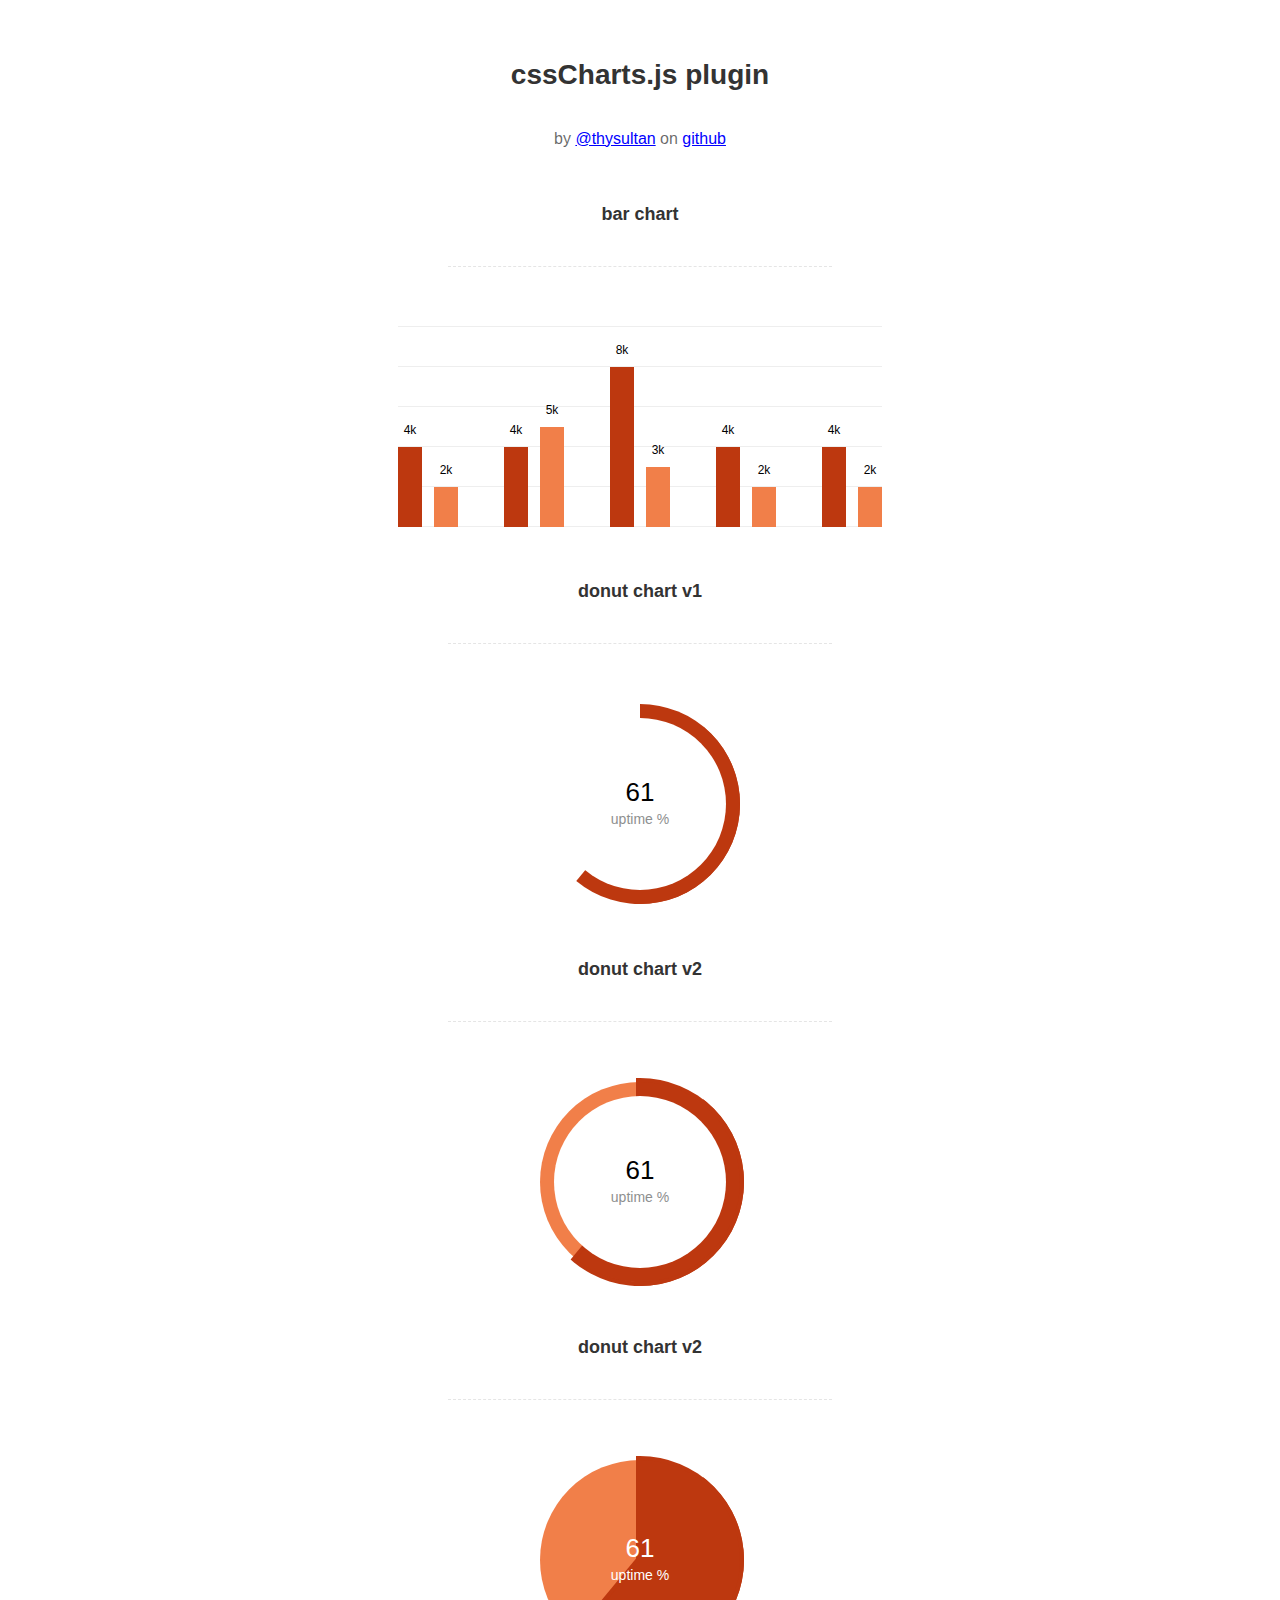
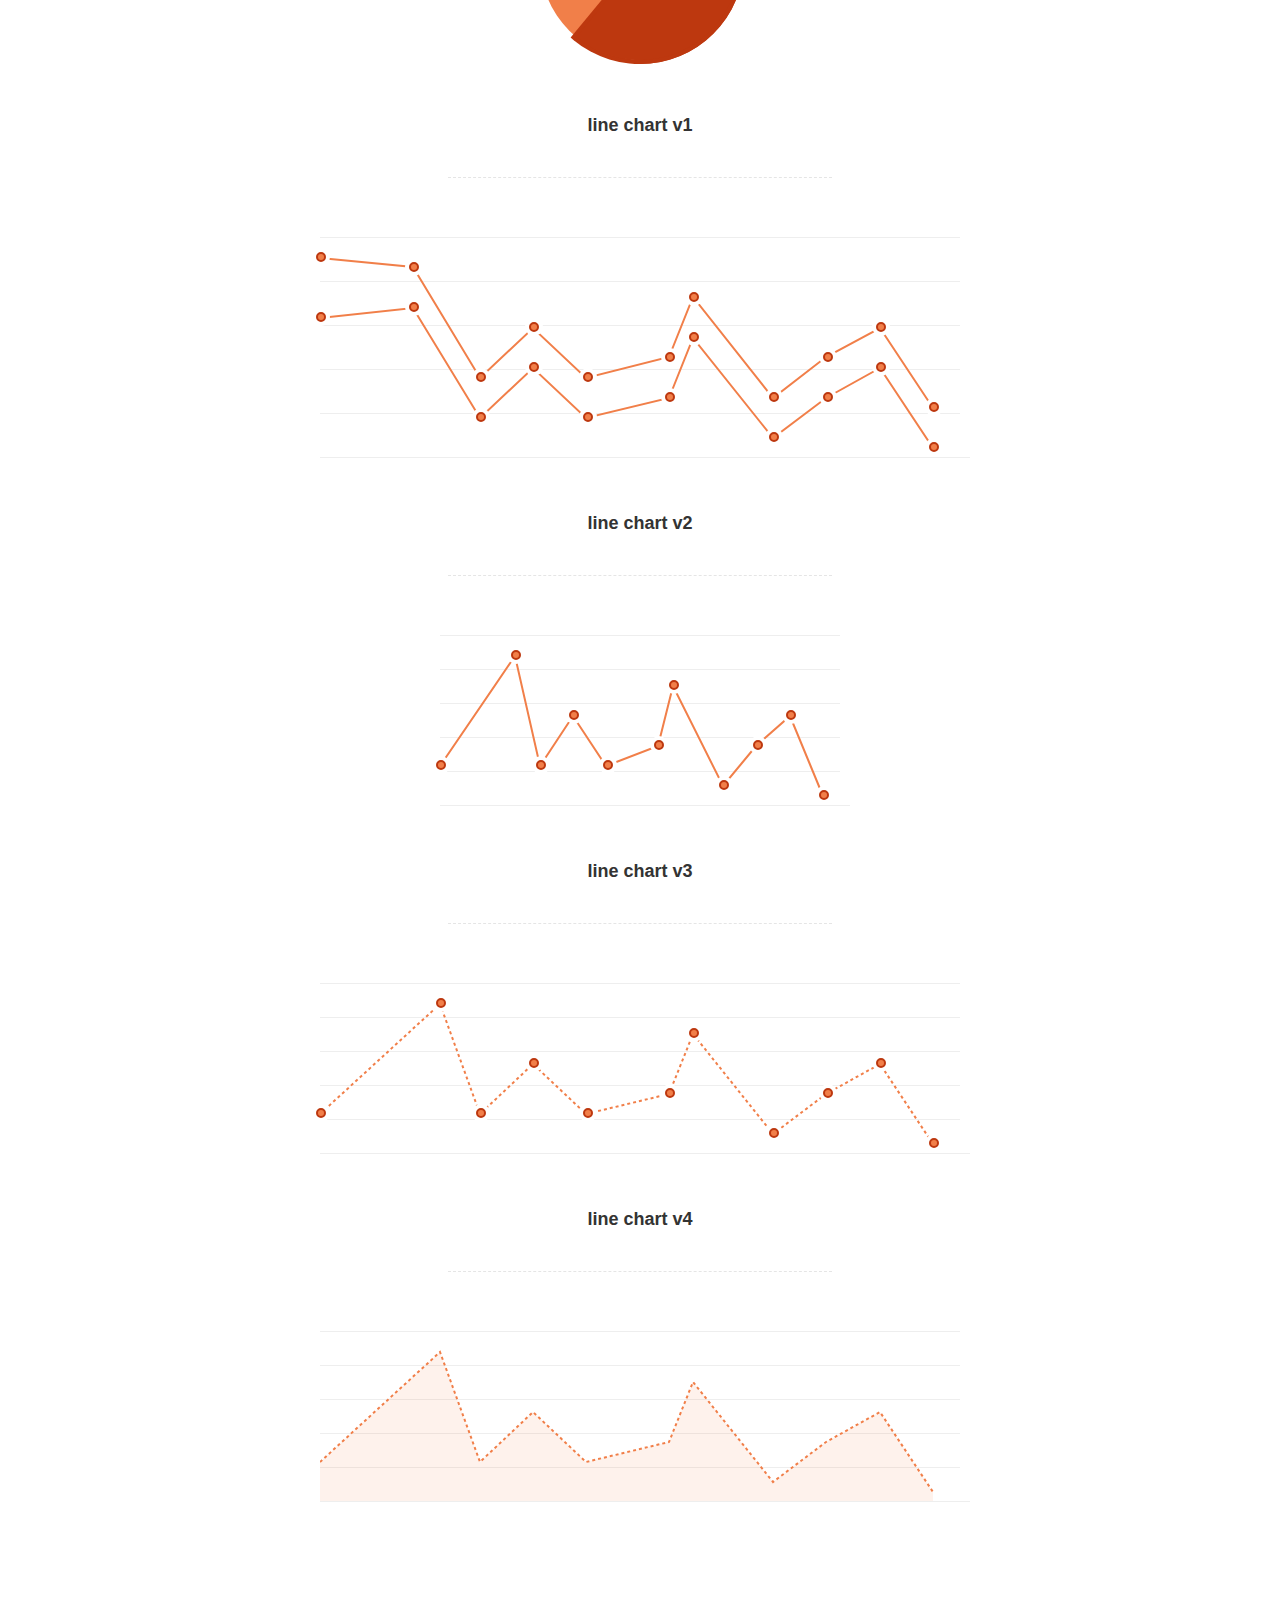
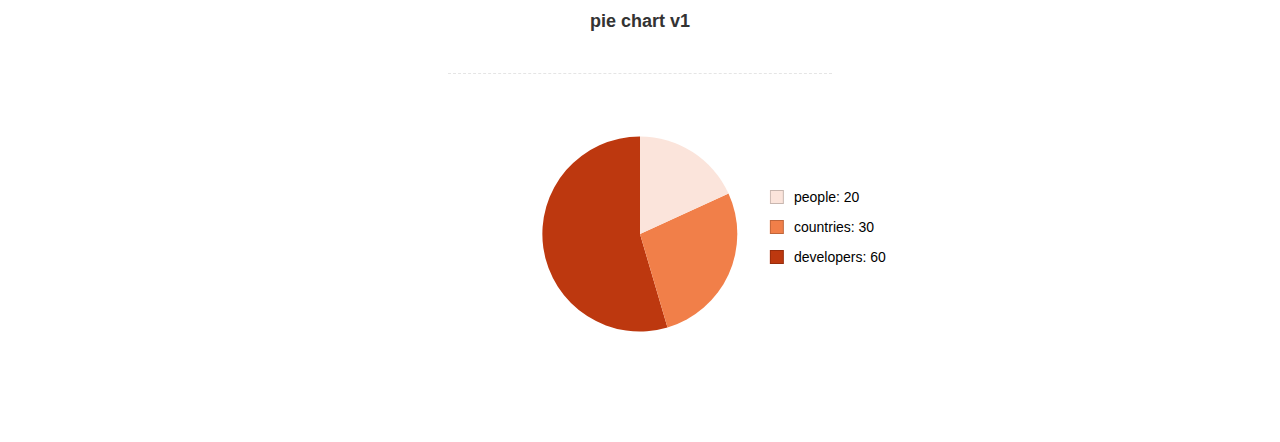
<file: assets/js/Lightweight-Chart/index.html>
<!doctype html>
<html>
    <head>
        <meta charset="utf-8">
        <meta name="description" content="A jquery plugin to create simple donut, bar or line charts with dom nodes, style with css.">
        <meta name="viewport" content="width=device-width, initial-scale=1">
        <title>cssCharts.js - jquery css charts</title>
        <script src="https://ajax.googleapis.com/ajax/libs/jquery/2.1.3/jquery.min.js"></script>

        <link rel="stylesheet" href="cssCharts.css">
        <script src="jquery.chart.js"></script>

        <style>
          /* page specific styles*/
          h1{text-align:center;font-family:sans-serif;font-size:28px;color:#333;padding:40px 0 0 0;}
          h2{text-align:center;font-family:sans-serif;font-size:18px;color:#333;padding:40px 0 0 0;}
          hr{width:60%;height:1px;background:none;border:none;border-bottom:1px dashed rgba(0,0,0,0.1);outline:none;margin:40px auto 60px auto;}

          .desc p{text-align:center;font-size:16px;color:rgba(0,0,0,0.6);padding:20px 0 0 0;font-family:sans-serif;}
          .desc a{color:blue;}
          .wrap{margin:0 auto;width:640px;padding-bottom:100px;}
          #line{width:400px;}
          /* page specific styles*/
        </style>
    </head>
    <body>
      <div class="wrap">

        <div class="desc">
          <h1>cssCharts.js plugin</h1><p>by
          <a href="http://twitter.com/thysultan">@thysultan</a> on
          <a href="https://github.com/sultantarimo/cssCharts.js">github</a>
        </p>
        </div>

        <h2>bar chart</h2>
        <hr>

        <div class="chart">
            <ul class="bar-chart" data-bars="[4,2],[4,5],[8,3],[4,2],[4,2]" data-max="10" data-unit="k" data-width="24"></ul>
        </div>
        <!-- data max is the 100% point of the graph -->
        <!-- set data-grid to 0 for no grid -->
        <!-- data-width is the individual bars width -->

        <h2>donut chart v1</h2>
        <hr>

        <div class="chart">
          <div class="donut-chart" data-percent="0.61" data-title="uptime %"></div>
        </div>

        <h2>donut chart v2</h2>
        <hr>

        <div class="chart">
          <div class="donut-chart fill" data-percent="0.61" data-title="uptime %"></div>
        </div>

        <h2>donut chart v2</h2>
        <hr>

        <div class="chart">
          <div class="donut-chart pie-chart fill" data-percent="0.61" data-title="uptime %"></div>
        </div>
        <!-- pie-chart class for pie chart -->
        <!-- fill class for default donut fill enabled-->

        <h2>line chart v1</h2>
        <hr>

        <div class="chart">
          <ul data-cord="[[0,70,120,160,200,262,280,340,380,420,460],[140,150,40,90,40,60,120,20,60,90,10]],[[0,70,120,160,200,262,280,340,380,420,460],[200,190,80,130,80,100,160,60,100,130,50]]"  class="line-chart"></ul>
        </div>
        <!-- multiple graphs [[x cords],[y cords]] [[x cords],[y cords]] -->

        <h2>line chart v2</h2>
        <hr>

        <div class="chart" id="line">
          <ul data-cord="[0,90,120,160,200,262,280,340,380,420,460],[40,150,40,90,40,60,120,20,60,90,10]" class="line-chart"></ul>
        </div>

        <h2>line chart v3</h2>
        <hr>

        <div class="chart dotted">
          <ul data-cord="[0,90,120,160,200,262,280,340,380,420,460],[40,150,40,90,40,60,120,20,60,90,10]" class="line-chart"></ul>
        </div>

        <h2>line chart v4</h2>
        <hr>

        <div class="chart dotted">
          <ul data-cord="[0,90,120,160,200,262,280,340,380,420,460],[40,150,40,90,40,60,120,20,60,90,10]" data-fill="1" class="line-chart no-points"></ul>
        </div>
        <!-- single graph [x cords],[y cords] -->


        <br><br><br>
        <h2>pie chart v1</h2>
        <hr>

        <div class="chart">
          <div class="pie-thychart" data-set='[["people", 20], ["countries",30], ["developers",60]]' data-colors="#FBE4DB,#F17F49,#BD380F"></div>
        </div>

      </div>

      <script>
        $(function() {
            $('.bar-chart').cssCharts({type:"bar"});
            $('.donut-chart').cssCharts({type:"donut"}).trigger('show-donut-chart');
            $('.line-chart').cssCharts({type:"line"});

            $('.pie-thychart').cssCharts({type:"pie"});
        });
      </script>
    </body>
</html>
</file>
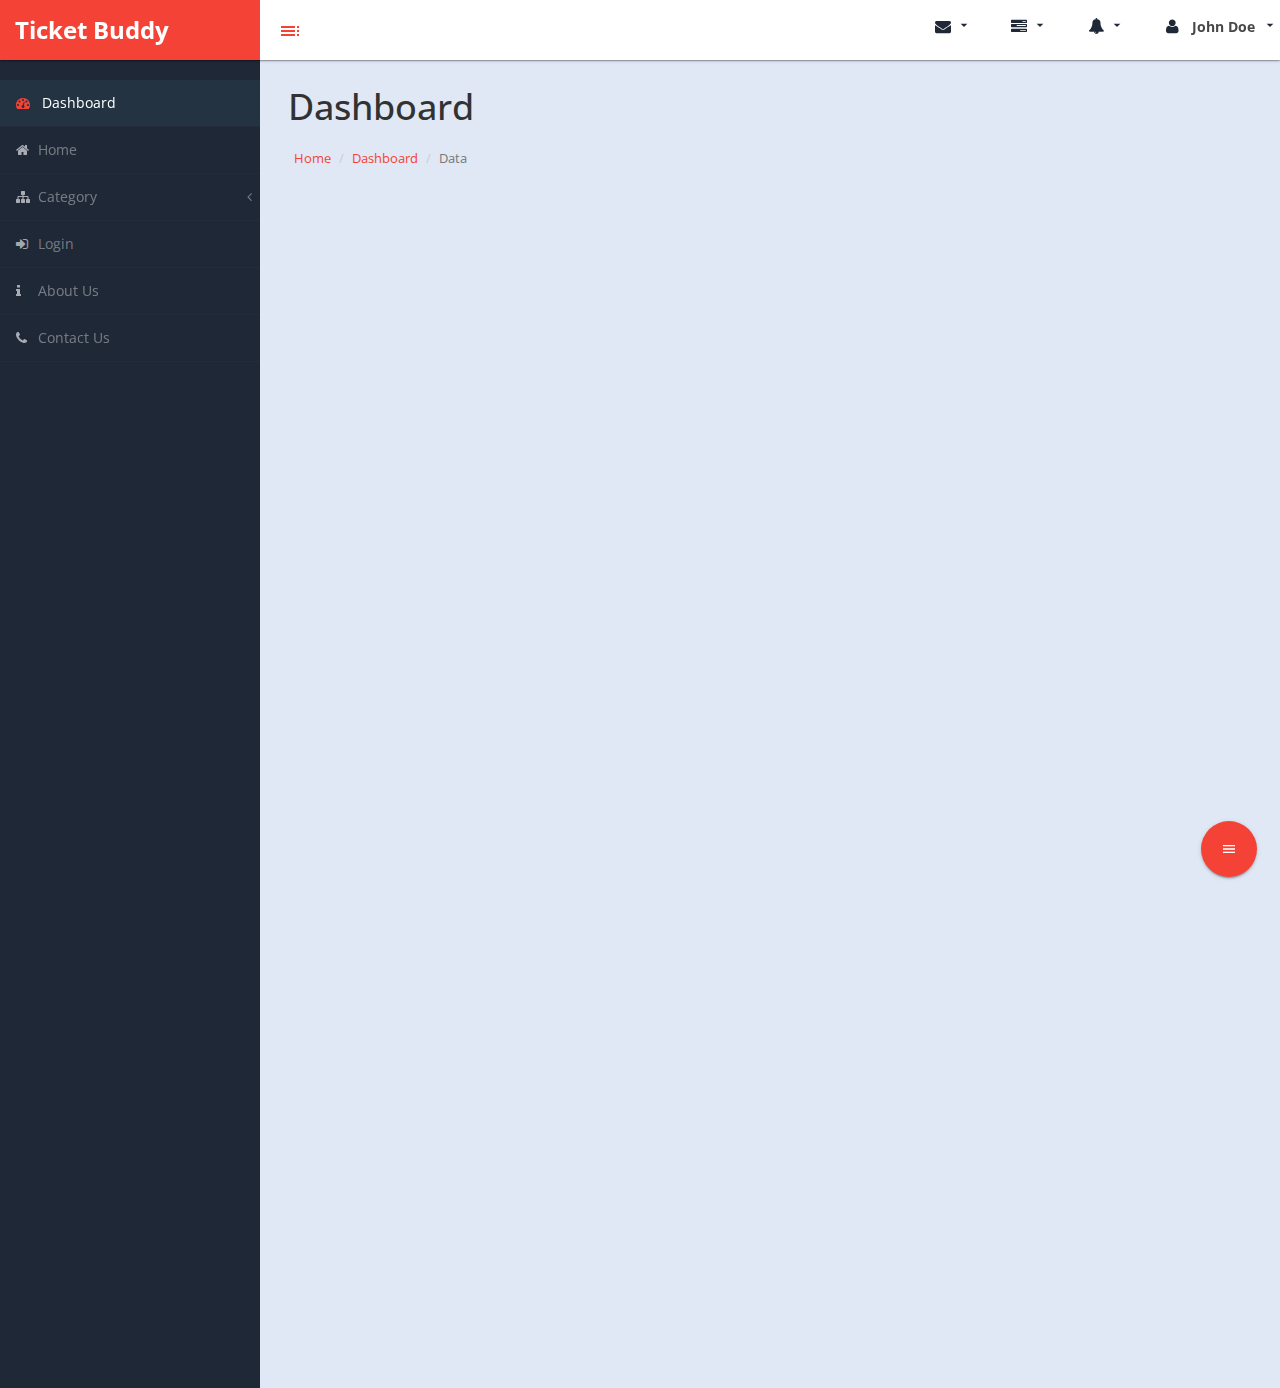
<file: dashboard.html>
﻿<!DOCTYPE html>
<html xmlns="http://www.w3.org/1999/xhtml">

<head>
    <meta charset="utf-8" />
    <meta name="viewport" content="width=device-width, initial-scale=1.0" />
    <title>User Dashboard</title>
    <link href="https://fonts.googleapis.com/icon?family=Material+Icons" rel="stylesheet">
    <link rel="stylesheet" href="assets/materialize/css/materialize.min.css" media="screen,projection" />
    <!-- Bootstrap Styles-->
    <link href="assets/css/bootstrap.css" rel="stylesheet" />
    <!-- FontAwesome Styles-->
    <link href="assets/css/font-awesome.css" rel="stylesheet" />
    <!-- Morris Chart Styles-->
    <link href="assets/js/morris/morris-0.4.3.min.css" rel="stylesheet" />
    <!-- Custom Styles-->
    <link href="assets/css/custom-styles.css" rel="stylesheet" />
    <!-- Google Fonts-->
    <link href='http://fonts.googleapis.com/css?family=Open+Sans' rel='stylesheet' type='text/css' />
    <link rel="stylesheet" href="assets/js/Lightweight-Chart/cssCharts.css">
</head>

<body>
    <div id="wrapper">
        <nav class="navbar navbar-default top-navbar" role="navigation">
            <div class="navbar-header">
                <button type="button" class="navbar-toggle waves-effect waves-dark" data-toggle="collapse" data-target=".sidebar-collapse">
                    <span class="sr-only">Toggle navigation</span>
                    <span class="icon-bar"></span>
                    <span class="icon-bar"></span>
                    <span class="icon-bar"></span>
                </button>
                <a class="navbar-brand waves-effect waves-dark" href="index.html"><i class="large material-icons"></i> <strong>Ticket Buddy</strong></a>

                <div id="sideNav" href=""><i class="material-icons dp48">toc</i></div>
            </div>

            <ul class="nav navbar-top-links navbar-right">
                <li><a class="dropdown-button waves-effect waves-dark" href="#!" data-activates="dropdown4"><i class="fa fa-envelope fa-fw"></i> <i class="material-icons right">arrow_drop_down</i></a></li>
                <li><a class="dropdown-button waves-effect waves-dark" href="#!" data-activates="dropdown3"><i class="fa fa-tasks fa-fw"></i> <i class="material-icons right">arrow_drop_down</i></a></li>
                <li><a class="dropdown-button waves-effect waves-dark" href="#!" data-activates="dropdown2"><i class="fa fa-bell fa-fw"></i> <i class="material-icons right">arrow_drop_down</i></a></li>
                <li><a class="dropdown-button waves-effect waves-dark" href="#!" data-activates="dropdown1"><i class="fa fa-user fa-fw"></i> <b>John Doe</b> <i class="material-icons right">arrow_drop_down</i></a></li>
            </ul>
        </nav>
        <!-- Dropdown Structure -->
        <ul id="dropdown1" class="dropdown-content">
            <li><a href="#"><i class="fa fa-user fa-fw"></i> My Profile</a>
            </li>
            <li><a href="#"><i class="fa fa-gear fa-fw"></i> Settings</a>
            </li>
            <li><a href="#"><i class="fa fa-sign-out fa-fw"></i> Logout</a>
            </li>
        </ul>
        <ul id="dropdown2" class="dropdown-content w250">
            <li>
                <div>
                    <i class="fa fa-comment fa-fw"></i> New Comment
                    <span class="pull-right text-muted small">4 min</span>
                </div>
                </a>
            </li>
            <li class="divider"></li>
            <li>
                <div>
                    <i class="fa fa-twitter fa-fw"></i> 3 New Followers
                    <span class="pull-right text-muted small">12 min</span>
                </div>
                </a>
            </li>
            <li class="divider"></li>
            <li>
                <div>
                    <i class="fa fa-envelope fa-fw"></i> Message Sent
                    <span class="pull-right text-muted small">4 min</span>
                </div>
                </a>
            </li>
            <li class="divider"></li>
            <li>
                <div>
                    <i class="fa fa-tasks fa-fw"></i> New Task
                    <span class="pull-right text-muted small">4 min</span>
                </div>
                </a>
            </li>
            <li class="divider"></li>
            <li>
                <div>
                    <i class="fa fa-upload fa-fw"></i> Server Rebooted
                    <span class="pull-right text-muted small">4 min</span>
                </div>
                </a>
            </li>
            <li class="divider"></li>
            <li>
                <a class="text-center" href="#">
                    <strong>See All Alerts</strong>
                    <i class="fa fa-angle-right"></i>
                </a>
            </li>
        </ul>
        <ul id="dropdown3" class="dropdown-content dropdown-tasks w250">
            <li>
                <a href="#">
                    <div>
                        <p>
                            <strong>Task 1</strong>
                            <span class="pull-right text-muted">60% Complete</span>
                        </p>
                        <div class="progress progress-striped active">
                            <div class="progress-bar progress-bar-success" role="progressbar" aria-valuenow="60" aria-valuemin="0" aria-valuemax="100" style="width: 60%">
                                <span class="sr-only">60% Complete (success)</span>
                            </div>
                        </div>
                    </div>
                </a>
            </li>
            <li class="divider"></li>
            <li>
                <a href="#">
                    <div>
                        <p>
                            <strong>Task 2</strong>
                            <span class="pull-right text-muted">28% Complete</span>
                        </p>
                        <div class="progress progress-striped active">
                            <div class="progress-bar progress-bar-info" role="progressbar" aria-valuenow="28" aria-valuemin="0" aria-valuemax="100" style="width: 28%">
                                <span class="sr-only">28% Complete</span>
                            </div>
                        </div>
                    </div>
                </a>
            </li>
            <li class="divider"></li>
            <li>
                <a href="#">
                    <div>
                        <p>
                            <strong>Task 3</strong>
                            <span class="pull-right text-muted">60% Complete</span>
                        </p>
                        <div class="progress progress-striped active">
                            <div class="progress-bar progress-bar-warning" role="progressbar" aria-valuenow="60" aria-valuemin="0" aria-valuemax="100" style="width: 60%">
                                <span class="sr-only">60% Complete (warning)</span>
                            </div>
                        </div>
                    </div>
                </a>
            </li>
            <li class="divider"></li>
            <li>
                <a href="#">
                    <div>
                        <p>
                            <strong>Task 4</strong>
                            <span class="pull-right text-muted">85% Complete</span>
                        </p>
                        <div class="progress progress-striped active">
                            <div class="progress-bar progress-bar-danger" role="progressbar" aria-valuenow="85" aria-valuemin="0" aria-valuemax="100" style="width: 85%">
                                <span class="sr-only">85% Complete (danger)</span>
                            </div>
                        </div>
                    </div>
                </a>
            </li>
            <li class="divider"></li>
            <li>
        </ul>
        <ul id="dropdown4" class="dropdown-content dropdown-tasks w250 taskList">
            <li>
                <div>
                    <strong>John Doe</strong>
                    <span class="pull-right text-muted">
                                        <em>Today</em>
                                    </span>
                </div>
                <p>Lorem Ipsum has been the industry's standard dummy text ever since the 1500s...</p>
                </a>
            </li>
            <li class="divider"></li>
            <li>
                <div>
                    <strong>John Smith</strong>
                    <span class="pull-right text-muted">
                                        <em>Yesterday</em>
                                    </span>
                </div>
                <p>Lorem Ipsum has been the industry's standard dummy text ever since an kwilnw...</p>
                </a>
            </li>
            <li class="divider"></li>
            <li>
                <a href="#">
                    <div>
                        <strong>John Smith</strong>
                        <span class="pull-right text-muted">
                                        <em>Yesterday</em>
                                    </span>
                    </div>
                    <p>Lorem Ipsum has been the industry's standard dummy text ever since the...</p>
                </a>
            </li>
            <li class="divider"></li>
            <li>
                <a class="text-center" href="#">
                    <strong>Read All Messages</strong>
                    <i class="fa fa-angle-right"></i>
                </a>
            </li>
        </ul>
        <!--/. NAV TOP  -->
        <nav class="navbar-default navbar-side" role="navigation">
            <div class="sidebar-collapse">
                <ul class="nav" id="main-menu">

                    <li>
                        <a class="active-menu waves-effect waves-dark" href="index.html"><i class="fa fa-dashboard"></i> Dashboard</a>
                    </li>
                    <li>
                        <a class=" waves-effect waves-dark" href=""><i class="fa fa-home"></i>Home</a>
                    </li>
                    <li>
                        <a href="#" class="waves-effect waves-dark"><i class="fa fa-sitemap"></i>Category<span class="fa arrow"></span></a>
                        <ul class="nav nav-second-level">
                            <li>
                                <a href="#">Night Club</a>
                            </li>
                            <li>
                                <a href="#">Match</a>
                            </li>
                            <li>
                                <a href="#">Event</a>
                            </li>
                            <li>
                                <a href="#">Concert</a>
                            </li>
                        </ul>
                    </li>
                    <li>
                        <a href="form.html"><i class="fa fa-sign-in"></i>Login</a>
                    </li>
                    <li>
                        <a href="#" class="waves-effect waves-dark"><i class="fa fa-info"></i>About Us </a>
                    </li>
                    <li>
                        <a href="#" class="waves-effect waves-dark"><i class="fa fa-phone"></i>Contact Us</a>
                    </li>

                </ul>

            </div>

        </nav>
        <!-- /. NAV SIDE-->

        <div id="page-wrapper">
            <div class="header">
                <h1 class="page-header">
                    Dashboard
                </h1>
                <ol class="breadcrumb">
                    <li><a href="#">Home</a></li>
                    <li><a href="#">Dashboard</a></li>
                    <li class="active">Data</li>
                </ol>

            </div>
            <div id="page-inner">

                <div class="dashboard-cards">

                </div>

                <div class="fixed-action-btn horizontal click-to-toggle">
                    <a class="btn-floating btn-large red">
                        <i class="material-icons">menu</i>
                    </a>
                    <ul>
                        <li><a class="btn-floating red"><i class="material-icons">track_changes</i></a></li>
                        <li><a class="btn-floating yellow darken-1"><i class="material-icons">format_quote</i></a></li>
                        <li><a class="btn-floating green"><i class="material-icons">publish</i></a></li>
                        <li><a class="btn-floating blue"><i class="material-icons">attach_file</i></a></li>
                    </ul>
                </div>
                <footer>
                </footer>
            </div>
            <!-- /. PAGE INNER  -->
        </div>
        <!-- /. PAGE WRAPPER  -->
    </div>
    <!-- /. WRAPPER  -->
    <!-- JS Scripts-->
    <!-- jQuery Js -->
    <script src="assets/js/jquery-1.10.2.js"></script>

    <!-- Bootstrap Js -->
    <script src="assets/js/bootstrap.min.js"></script>

    <script src="assets/materialize/js/materialize.min.js"></script>

    <!-- Metis Menu Js -->
    <script src="assets/js/jquery.metisMenu.js"></script>
    <!-- Morris Chart Js -->
    <script src="assets/js/morris/raphael-2.1.0.min.js"></script>
    <script src="assets/js/morris/morris.js"></script>


    <script src="assets/js/easypiechart.js"></script>
    <script src="assets/js/easypiechart-data.js"></script>

    <script src="assets/js/Lightweight-Chart/jquery.chart.js"></script>

    <!-- Custom Js -->
    <script src="assets/js/custom-scripts.js"></script>


</body>

</html>
</file>
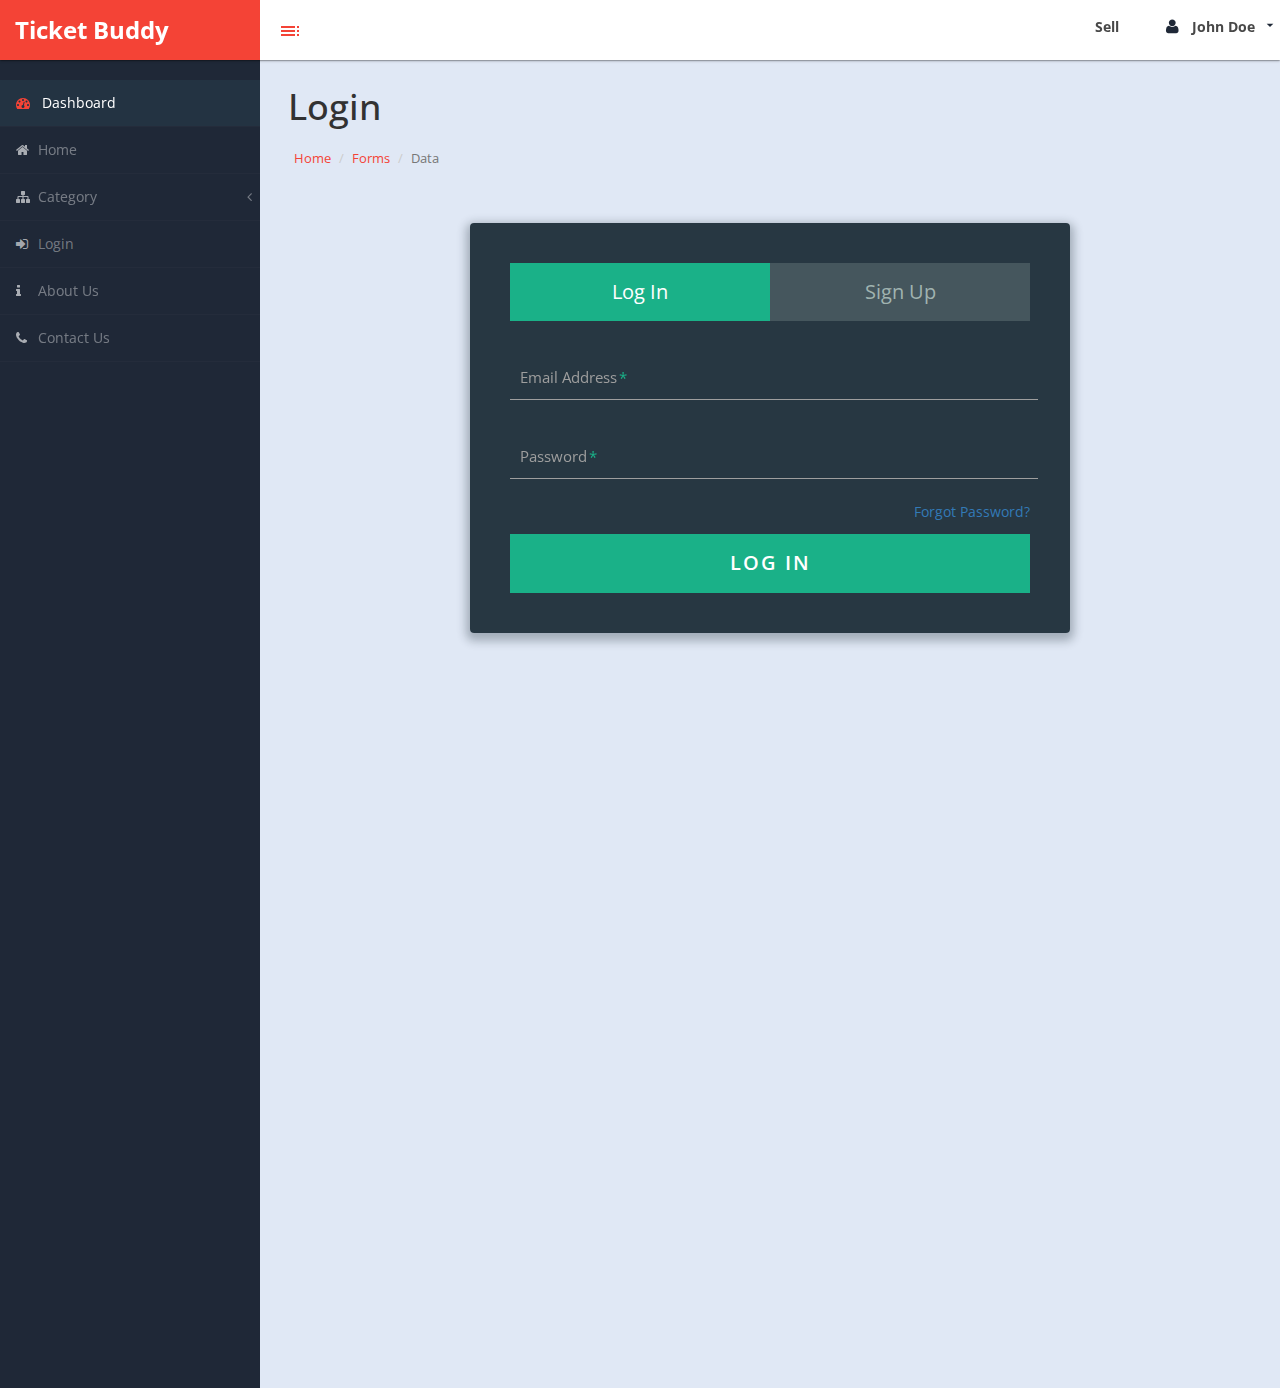
<file: form.html>
﻿<!DOCTYPE html>
<html xmlns="http://www.w3.org/1999/xhtml">

<head>
    <meta charset="utf-8" />
    <meta name="viewport" content="width=device-width, initial-scale=1.0" />
    <title>Target Material Design Bootstrap Admin Template</title>

    <link rel="stylesheet" href="assets/css/form.css">
    <link href="https://fonts.googleapis.com/icon?family=Material+Icons" rel="stylesheet">
    <link rel="stylesheet" href="assets/materialize/css/materialize.min.css" media="screen,projection" />
    <!-- Bootstrap Styles-->
    <link href="assets/css/bootstrap.css" rel="stylesheet" />
    <!-- FontAwesome Styles-->
    <link href="assets/css/font-awesome.css" rel="stylesheet" />
    <!-- Morris Chart Styles-->
    <link href="assets/js/morris/morris-0.4.3.min.css" rel="stylesheet" />
    <!-- Custom Styles-->
    <link href="assets/css/custom-styles.css" rel="stylesheet" />
    <!-- Google Fonts-->
    <link href='http://fonts.googleapis.com/css?family=Open+Sans' rel='stylesheet' type='text/css' />
    <link rel="stylesheet" href="assets/js/Lightweight-Chart/cssCharts.css">
</head>

<body>
    <div id="wrapper">
        <nav class="navbar navbar-default top-navbar" role="navigation">
            <div class="navbar-header">
                <button type="button" class="navbar-toggle" data-toggle="collapse" data-target=".sidebar-collapse">
                    <span class="sr-only">Toggle navigation</span>
                    <span class="icon-bar"></span>
                    <span class="icon-bar"></span>
                    <span class="icon-bar"></span>
                </button>
                <a class="navbar-brand waves-effect waves-dark" href="index.html"> <strong>Ticket Buddy</strong></a>

                <div id="sideNav" href=""><i class="material-icons dp48">toc</i></div>
            </div>

            <ul class="nav navbar-top-links navbar-right">
                <li><a class="dropdown-button waves-effect waves-dark" href="#!" data-activates="dropdown2"><b>Sell</b></a></li>
                <li><a class="dropdown-button waves-effect waves-dark" href="#!" data-activates="dropdown1"><i class="fa fa-user fa-fw"></i> <b>John Doe</b> <i class="material-icons right">arrow_drop_down</i></a></li>
            </ul>
        </nav>
        <!-- Dropdown Structure -->
        <ul id="dropdown1" class="dropdown-content">
            <li><a href="#"><i class="fa fa-user fa-fw"></i> My Profile</a>
            </li>
            <li><a href="#"><i class="fa fa-gear fa-fw"></i> Settings</a>
            </li>
            <li><a href="#"><i class="fa fa-sign-out fa-fw"></i> Logout</a>
            </li>
        </ul>
        <!--/. NAV TOP  -->
        <!--/. NAV TOP  -->
        <nav class="navbar-default navbar-side" role="navigation">
            <div class="sidebar-collapse">
                <ul class="nav" id="main-menu">

                    <li>
                        <a class="active-menu waves-effect waves-dark" href="index.html"><i class="fa fa-dashboard"></i> Dashboard</a>
                    </li>
                    <li>
                        <a class=" waves-effect waves-dark" href="#"><i class="fa fa-home"></i>Home</a>
                    </li>
                    <li>
                        <a href="#" class="waves-effect waves-dark"><i class="fa fa-sitemap"></i>Category<span class="fa arrow"></span></a>
                        <ul class="nav nav-second-level">
                            <li>
                                <a href="#">Night Club</a>
                            </li>
                            <li>
                                <a href="#">Match</a>
                            </li>
                            <li>
                                <a href="#">Event</a>
                            </li>
                            <li>
                                <a href="#">Concert</a>
                            </li>
                        </ul>
                    </li>
                    <li>
                        <a href="form.html"><i class="fa fa-sign-in"></i>Login</a>
                    </li>
                    <li>
                        <a href="#" class="waves-effect waves-dark"><i class="fa fa-info"></i>About Us </a>
                    </li>
                    <li>
                        <a href="#" class="waves-effect waves-dark"><i class="fa fa-phone"></i>Contact Us</a>
                    </li>

                </ul>

            </div>

        </nav>
        <!-- /. NAV SIDE  -->
        <div id="page-wrapper">
            <div class="header">
                <h1 class="page-header">
                    Login
                </h1>
                <ol class="breadcrumb">
                    <li><a href="#">Home</a></li>
                    <li><a href="#">Forms</a></li>
                    <li class="active">Data</li>
                </ol>

            </div>

            <div id="page-inner">
                <!--Form -->
                <div class="form">
                    <ul class="tab-group">
                        <li class="tab active"><a href="#login">Log In</a></li>
                        <li class="tab"><a href="#signup">Sign Up</a></li>
                    </ul>
                    <div class="tab-content">
                        <div id="login">
                            <form id="myForm" action="/" method="post">

                                <div class="field-wrap">
                                    <label>
                            Email Address<span class="req">*</span>
                          </label>
                                    <input type="email" required autocomplete="off" />
                                </div>

                                <div class="field-wrap">
                                    <label>
                            Password<span class="req">*</span>
                          </label>
                                    <input type="password" required autocomplete="off" />
                                </div>

                                <p class="forgot"><a href="#">Forgot Password?</a></p>

                                <button class="button button-block" onclick="submitForm()" />Log In</button>

                            </form>

                        </div>
                        <div id="signup">
                            <form id="myForm" action="/" method="post">
                                <div class="field-wrap">
                                    <label>
                              First Name<span class="req">*</span>
                            </label>
                                    <input type="text" required autocomplete="off" />
                                </div>
                                <div class="field-wrap">
                                    <label>
                            Email Address<span class="req">*</span>
                          </label>
                                    <input type="email" required autocomplete="off" />
                                </div>

                                <div class="field-wrap">
                                    <label>
                            Set A Password<span class="req">*</span>
                          </label>
                                    <input type="password" required autocomplete="off" />
                                </div>
                                <div class="field-wrap">
                                    <label>
                            Address<span class="req">*</span>
                          </label>
                                    <input type="password" required autocomplete="off" />
                                </div>
                                <button type="submit" class="button button-block" onclick="submitForm()" />Get Started</button>

                            </form>

                        </div>
                    </div>
                    <!-- tab-content -->

                </div>
                <!-- /form -->

            </div>
            <!-- /. PAGE INNER  -->
        </div>
        <!-- /. PAGE WRAPPER  -->
    </div>
    <!-- /. WRAPPER  -->



    <!-- JS Scripts-->
    <script src="https://cdnjs.cloudflare.com/ajax/libs/jquery/2.1.3/jquery.min.js"></script>
    <!-- jQuery Js -->
    <script src="assets/js/form.js"></script>
    <script src="assets/js/jquery-1.10.2.js"></script>
    <!-- Bootstrap Js -->
    <script src="assets/js/bootstrap.min.js"></script>
    <script src="assets/materialize/js/materialize.min.js"></script>
    <!-- Metis Menu Js -->
    <script src="assets/js/jquery.metisMenu.js"></script>
    <!-- Morris Chart Js -->
    <script src="assets/js/morris/raphael-2.1.0.min.js"></script>
    <script src="assets/js/morris/morris.js"></script>
    <script src="assets/js/easypiechart.js"></script>
    <script src="assets/js/easypiechart-data.js"></script>
    <script src="assets/js/Lightweight-Chart/jquery.chart.js"></script>
    <!-- Custom Js -->
    <script src="assets/js/custom-scripts.js"></script>
    <!--  -->
</body>

</html>
</file>
<file: assets/css/custom-styles.css>
/*----------------------------------------------
Author : www.webthemez.com
License: Commons Attribution 3.0
http://creativecommons.org/licenses/by/3.0/
------------------------------------------------*/


/*----------------------------------------------
    COMMON  STYLES    
------------------------------------------------*/
body {
    font-family: 'Open Sans', sans-serif;
    background: #1F2837;
}

 #wrapper {
    width: 100%;
}

#page-wrapper {
    padding: 15px 15px;
    min-height: 600px;
    background: #ececec;
}
#page-inner {
    width:100%;
    margin:10px 20px 10px 0px;
    padding: 15px 30px;
    min-height:1200px;
}
.header .container-fluid{
padding:0;
}
.text-center {
    text-align:center;
}
.no-boder {
    border:1px solid #f3f3f3;
}

h1, .h1, h2, .h2, h3, .h3 {
margin-top: 7px;
margin-bottom: -5px;
}
h2 {
    color: #000;
}
h4 {
    padding-top:10px;
}
.square-btn-adjust {
    border: 0px solid transparent; 
   -webkit-border-radius: 0px;
-moz-border-radius: 0px;
border-radius: 0px;

}
p {
    font-size: 14px;
    line-height:25px;
    /* padding-top:20px; */
}
label {
    display: inline-block;
    max-width: 100%;
    margin-bottom: 5px;
    font-weight: 400;
}
.alert { 
    border-radius: 0px;
}
.navbar-side {
    z-index: 0; 
}
.panel{
border-radius:0px;
}
.navbar-side .nav > li > a > i{color: rgba(255, 255, 255, 0.62);padding: 8px;width: 20px;text-align: center;font-size: 14px;}
.top-navbar{position: fixed;width: 100%;z-index: 300;-webkit-box-shadow: 0 3px 3px rgba(0, 0, 0, 0.05);-moz-box-shadow: 0 3px 3px rgba(0, 0, 0, 0.05);box-shadow: 0 3px 3px rgba(0, 0, 0, 0.05);box-shadow: 0 1px 3px 0 rgba(0,0,0,.2),0 1px 1px 0 rgba(0,0,0,.14),0 2px 1px -1px rgba(0,0,0,.12);}
.navbar-side {
  z-index: 2;
  position: fixed;
  width: 260px;
  top: 80px;
  box-shadow: none;
}
#page-wrapper {
  position: relative;
  top: 55px;
  /* box-shadow: 0 0 10px #757575; */
  -moz-box-shadow: 0 0 10px #757575;
  /* -webkit-box-shadow: 0 0 10px #757575; */
}
.top-navbar .nav > li > a:hover, .top-navbar .nav > li > a:focus {text-decoration: none;background-color: #e0e8f5;color: #fff;}
.nav .open > a, .nav .open > a:hover, .nav .open > a:focus {
background-color: #075CB3;
border-color: #075CB3;
}
.breadcrumb {padding: 10px 10px 10px 20px;margin-bottom: 0;list-style: none;border-radius: 0;/* -webkit-box-shadow: 0 1px 1px rgba(0,0,0,.05); *//* box-shadow: 0 1px 1px rgba(0,0,0,.05); */background: transparent;line-height: 20px;font-size: 13px;margin-left: 14px;}
.dropdown-menu>li>a {
  display: block;
  padding: 3px 20px;
  clear: both;
  font-weight: 400;
  line-height: 1.42857143;
  color: #333;
  white-space: nowrap;
  font-size: 13px;
}
.dropdown-menu>li>a i {
  color: #1F1F1F;
}
.text-muted {
  color: #213452;
}
.badge {
  display: inline-block;
  min-width: 10px;
  /* padding: 4px 7px; */
  font-size: 11px;
  font-weight: 300;
  color: #fff;
  text-align: center;
  white-space: nowrap;
  vertical-align: baseline;
  background-color: #F09B22;
  border-radius: 10px;
}
.closed{
	-ms-transform: rotate(180deg); /* IE 9 */
    -webkit-transform: rotate(180deg); /* Chrome, Safari, Opera */
    transform: rotate(180deg);	
}
.closed i{color: #adadad;}
/*----------------------------------------------
   DASHBOARD STYLES    
------------------------------------------------*/
.page-header {padding-bottom: 0;margin: 0;border-bottom: 1px solid transparent;text-align: left;background-color: transparent;padding: 32px 22px 10px 28px;color: #323232;}
.panel-left{  
width: 100px;
height: 100px;background: #0866C6;/* border: 2px solid #4590DA; */
/* border-radius: 100%; */
overflow: hidden;

margin: 12px;}
.panel-left .fa-5x {
font-size: 3em;color: rgb(240, 155, 34);
padding: 29px 0;
margin-bottom:30px;}
.panel-right{  
height: 124px;
background: transparent;
margin-bottom: 0;color: #AFAFAF;

float: left;text-align: left;padding-left: 20px;font-size: 16px;text-shadow: none;font-weight: normal;text-align: center;}
.panel-right h3{  
font-size: 40px;
padding: 18px 10px 13px 0;color: #5D5D5D;}
.panel-right strong{
	font-weight:normal;
	color: #737373;
}
.panel-back {
    background-color:#fff;

}
.panel-default {
  border-color: #ECECEC;
}
.panel-default > .panel-heading {color: #555;
border-color: #FFF;
font-weight:bold;background: #FFFFFF;
font-size: 16px;
text-shadow: none;}
.panel-heading {
  /* padding: 15px 15px 0px; */
  border-bottom: 1px solid transparent;
  border-top-left-radius: 3px;
  border-top-right-radius: 3px;
}
.jumbotron{
padding:20px;
}
.jumbotron p {
    margin-bottom: 15px;
    font-size: 15px;
    font-weight: 200;
}
.jumbotron, .well{
background:#fff;
}
   .noti-box {
min-height: 100px;
padding: 20px;
}

    .noti-box .icon-box {
display: block;
float: left;
margin: 0 15px 10px 0;
width: 70px;
height: 70px;
line-height: 75px;
vertical-align: middle;
text-align: center;
font-size: 40px;
}
.text-box p{
    margin: 0 0 3px;
}
.main-text {
    font-size: 25px;
    font-weight:600;
}
.set-icon {
-webkit-border-radius: 50px;
-moz-border-radius: 50px;
border-radius: 50px;

}
.panel-primary{
display:inline-block;
margin-bottom: 30px;
width:100%;
}
.green {
/* background-color: #1CC09F; */
color: #fff;
}
 .blue {background-color: #FFFFFF;color: #002A4C;}
  .red {
background-color: #FB6E51;
color:#fff;
}
  .brown {
background-color: #F5B252;
color:#fff;
} 
 .back-footer-red {
background-color: #F0433D;
color:#fff;
border-top: 0px solid #fff;
}
 
 .icon-box-right {
display: block;
float: right;
margin: 0 15px 10px 0;
width: 70px;
height: 70px;
line-height: 75px;
vertical-align: middle;
text-align: center;
font-size: 40px;
}

 .main-temp-back {
background: #8702A8;
color: #FFFFFF;
font-size: 16px;
font-weight: 300;
text-align: center;
}
 .main-temp-back .text-temp {
font-size: 40px;
}
.back-dash {
    padding:20px;
    font-size:20px;
    font-weight:500;
  -webkit-border-radius: 0px;
-moz-border-radius: 0px;
border-radius: 0px;
background-color:#2EA7EB;
color:#fff;
}
    .back-dash p {
        padding-top:16px;
        font-size:13px;
        color:#fff;
        line-height:25px;
        text-align:justify;
    }

     .color-bottom-txt {
   color: #000;
font-size: 16px;
line-height: 30px;
}
     /*CHAT PANEL*/
/*Charts*/

.main-chart {
	background: #fff;
}

.easypiechart-panel {
	text-align: center;
	padding: 1px 0;
	margin-bottom: 20px;
}

.placeholder h2 {
	margin-bottom: 0px;
}

.donut {
	width: 100%;
}

.easypiechart {
	position: relative;
	text-align: center;
	width: 120px;
	height: 120px;
	margin: 20px auto 10px auto;
}

.easypiechart .percent {
	display: block;
	position: absolute;
	font-size: 26px;
	top: 38px;
	width: 120px;
}

#easypiechart-blue .percent { color: #30a5ff;}
#easypiechart-teal .percent { color: #1ebfae;}
#easypiechart-orange .percent { color: #ffb53e;}
#easypiechart-red .percent { color: #ef4040;}

	 
 .chat-panel .panel-body {
height: 450px;
overflow-y: scroll;
}
 .chat-box {
margin: 0;
padding: 0;
list-style: none;
}
 .chat-box li {
margin-bottom: 15px;
padding-bottom: 5px;
border-bottom: 1px dotted #808080;
}
 .chat-box li.left .chat-body {
margin-left: 90px;
}
 .chat-box li .chat-body p {
margin: 0;
color: #8d8888;
}
.chat-img>img {
    margin-left:20px;
}
footer p{
font-size: 14px;
}
/*----------------------------------------------
    MENU STYLES    
------------------------------------------------*/
div#sideNav:hover {
    color: #1f2837;
}
.user-image {
    margin: 25px auto;
-webkit-border-radius: 10px;
-moz-border-radius: 10px;
border-radius: 10px;
max-height:170px;
max-width:170px;
}
.top-navbar{
margin:0px;
}
.top-navbar .navbar-brand {color: #fff;width: 260px;text-align: left;height: 60px;font-size: 24px;font-weight: 700;/* text-transform: uppercase; */line-height: 30px;background: #f44336;}
.navbar-brand b{
color: #4BD28C;
}
.top-navbar .nav > li {
position: relative;
display: inline-block;
margin: 0px;
padding: 0px;
}
.top-navbar .nav > li > a {position: relative;display: block;padding: 17px;color: #484848;margin: 0px;}
.top-navbar .nav > li > a:hover, .top-navbar .nav > li > a:focus {text-decoration: none;color: #f44336 !important;background: transparent;}
.top-navbar .dropdown-menu{
min-width: 230px;
border-radius: 0 0 4px 4px;
border: 0;}
.top-navbar .dropdown-menu > li > a:hover, .top-navbar .dropdown-menu > li > a:focus{
color: #225081;
background:none;
}
.dropdown-tasks{
width: 255px;
}
.dropdown-tasks .progress {
height: 8px;
margin-bottom: 8px;
overflow: hidden;
background-color: #f5f5f5;
border-radius: 0px;
}
.dropdown-tasks > li > a {padding: 5px 14px;}
.dropdown-tasks p {
font-size: 13px;
line-height: 21px;
padding-top: 4px;
}
.active-menu, .active-menu i {
    background-color: #233342 !important;
    color: #fff !important;
}
.active-menu i{color: #f44336 !important;}
.arrow {
    float: right;
    margin-top: 8px;
}

.fa.arrow:before {
    content: "\f104";
}

.active > a > .fa.arrow:before {
    content: "\f107";
}


.nav-second-level li,
.nav-third-level li {
    border-bottom: none !important;
}

.nav-second-level li a {
    padding-left: 37px;
}

.nav-third-level li a {
    padding-left: 55px;
}
.sidebar-collapse , .sidebar-collapse .nav{
	background:none;
}
.sidebar-collapse .nav {
	padding:0;
}
.sidebar-collapse .nav > li > a {
	color: rgba(255, 255, 255, 0.39);
	background:transparent;
	text-shadow:none;
}
.sidebar-collapse > .nav > li > a {
	padding: 8px;
	font-size: 14px;
}
.sidebar-collapse > .nav > li {
	border-bottom: 1px solid rgba(107, 108, 109, 0.08);
}
ul.nav.nav-second-level.collapse.in {background: #121821;}
.sidebar-collapse .nav > li > a:hover,
.sidebar-collapse .nav > li > a:focus {
	 
	outline:0;
}
 
.navbar-side {
	border:none;
	background: #1F2837;
}
.top-navbar {
	background: #ffffff;
	border-bottom:none;
}
.top-navbar .nav > li > a > i {margin-right: 0;}
.top-navbar .navbar-brand:hover {color: #FFFFFF;background-color: #f44336;}
.dropdown-user li {
margin: 8px 0;
}
.navbar-default {border: 0px solid #1f2837;}
.navbar-header {
    background: transparent;
}
.navbar-default .navbar-toggle:hover, .navbar-default .navbar-toggle:focus {background-color: #f44336;}
.navbar-default .navbar-toggle {border-color: #ffffff;}

.navbar-default .navbar-toggle .icon-bar {background-color: #ffffff;}
.nav > li > a > i {
    margin-right:10px;
    color: #1f2837;
    font-size: 16px;
}
.dropdown-menu>li>a>strong {
  color: #0866C6;
  padding: 5px 0;
  display: inline-block;
  font-weight: 500;
}
#sideNav{
    float: left;
    left: 0;
    z-index: 3;
    color: #f44336;
    cursor:pointer;
    border-radius: 0;
    width: 14px;
    font-size: 44px;
    line-height: 33px;
    margin: 7px 0 0 13px;
    background: #ffffff;
    width: 34px;
    height: 34px;
    text-align: center;
    line-height: 34px;
    padding-top: 5px;
    margin-top: 14px;
    border-radius: 50%;
}
ul.dropdown-menu.dropdown-messages li a div {
  padding: 2px 0;
}
#page-wrapper{
	background: #e0e8f5;
}
.dashboard-cards .card-stacked{
	color:#fff;
	border-left: 1px solid rgba(255, 255, 255, 0.18);
}
.dashboard-cards .card-content{
	border-bottom: 1px solid rgba(255, 255, 255, 0.18);
}
.dashboard-cards .card-action strong{
	font-weight:700;
	font-size: 16px;
	color: rgba(255, 255, 255, 0.65);
}
.donutpad {
    padding: 32px 0;
}
.cirStats h4{
	text-transform:uppercase;
}
.card-action b{
	text-transform:uppercase;
}
.collection .collection-item{
	padding: 16px 20px;
}
/*----------------------------------------------
    UI ELEMENTS STYLES     
------------------------------------------------*/
.btn-circle {
width: 50px;
height: 50px;
padding: 6px 0;
 -webkit-border-radius: 25px;
-moz-border-radius: 25px;
border-radius: 25px;
text-align: center;
font-size: 12px;
line-height: 1.428571429;
}

/*----------------------------------------------
    MEDIA QUERIES     
------------------------------------------------*/
 
 @media(min-width:768px) {
     #page-wrapper{
               margin: 0 0 0 260px;
               padding: 0;
               min-height: 1200px;
    }
	
	
    .navbar-side {
        width: 260px;
        z-index: 1;
    }

   .navbar {
 border-radius: 0px; 
}
   
}
 @media(max-width:768px) {
	#sideNav{
	display:none;
} 
 #page-wrapper {
position: relative;
top: 59px;
 }
 }
 @media(max-width:480px) {
 #page-wrapper {
position: relative;
top: 93px;
 }
.page-header small {
display: block;
padding-top: 14px;
font-size: 19px;
}
#sideNav{
	display:none;
}
.panel-left {
  width: 85px;
  height: 85px; 
  border-radius: 100%;
  overflow: hidden;
  margin: 14px;
}
}
.dropdown-content{
    min-width: 165px !important;
    left: -38px !important;
    top: 60px !important;
}
.w250{
	    min-width: 255px !important;
	    left: -184px !important;
}
.top-navbar .nav > li > a b{
	margin:0 5px;
}
.dropdown-content li>a{
	font-size:14px;
	text-decoration:none;
	color: #233342;
}
.dropdown-content li>a i{
	font-size:16px;
}
.dropdown-content li>a{
	font-size: 12px;
	/* margin: 0 4px; */
	padding: 0;
}
.card.horizontal.cardIcon .card-image {
    background: #30cc7b;
    color: #fff !important;
    font-size: 10px;
    width: 94px;
    text-align: center;
    vertical-align: middle;
}
.card.horizontal.cardIcon .card-image i {
    margin-top: 45%;
    font-size: 55px;
    opacity: .4;
}
.navbar-brand i.large.material-icons {
    float: left;
    font-size: 31px;
    margin-right: 6px;
}
.clearBoth{
	 clear:both;
}
.icon-preview {
    font-size: 13px !important;
    padding: 15px !important;
    display: inline-block;
    line-height: 20px !important;
}
.icon-preview span {
    display: inherit;
}
.header .breadcrumb:before{
	    font-size: 14px;
	    margin-right: 0px;
	    color: #717171;
	    display: none;
}
.header .breadcrumb li a{
	font-size: 13px;
	font-size: 13px;
	text-decoration: none;
	color: #717171;
	text-decoration: none;
	color: #f44336;
}
.dropdown-content li{
	padding: 15px;
	color: #233342;
	font-size: 13px;
}
.taskList li{padding: 20px 15px 5px;background: #fff;font-size: 12px;}
.taskList > div{
padding: 0 15px 0px 15px;
}
.taskList p{
}
.taskList .dropdown-content li>a {
    font-size: 12px;
    padding:0px;
}
.taskList li:last-child {
    padding-top: 5px;
    color: #f44336;
}
 @media(max-width:768px) {
	  
	 .navbar-header {
		background: #f44336;
	}
	.navbar-side {
		z-index: 2;
		position: fixed;
		width: 260px;
		top: 69px;
		box-shadow: none;
	}
 }
  @media(max-width:520px) {
	  ul#dropdown1 {
			left: 0px !important;
		}
	 ul#dropdown2 {
			left: -69px !important;
		}
		.top-navbar .nav > li > a{
			padding:17px 12px;
		}
 }
   @media(max-width:320px) {
	  ul#dropdown1 {
			left: 0px !important;
		}
	 ul#dropdown2 {
			left: -69px !important;
		}
		.top-navbar .nav > li > a{
			padding:17px 9px;
		}
 }
</file>
<file: assets/css/form.css>
*,
*:before,
*:after {
    box-sizing: border-box;
}

html {
    overflow-y: scroll;
}

body {
    background: #c1bdba;
    font-family: 'Titillium Web', sans-serif;
}

a {
    text-decoration: none;
    color: #1ab188;
    transition: .5s ease;
}

a:hover {
    color: #179b77;
}

.form {
    color: white;
    background: rgba(19, 35, 47, 0.9);
    padding: 40px;
    max-width: 600px;
    margin: 20px auto;
    border-radius: 4px;
    box-shadow: 0 4px 10px 4px rgba(19, 35, 47, 0.3);
}

.tab-group {
    list-style: none;
    padding: 0;
    margin: 0 0 40px 0;
}

.tab-group:after {
    content: "";
    display: table;
    clear: both;
}

.tab-group li a {
    display: block;
    text-decoration: none;
    padding: 15px;
    background: rgba(160, 179, 176, 0.25);
    color: #a0b3b0;
    font-size: 20px;
    float: left;
    width: 50%;
    text-align: center;
    cursor: pointer;
    transition: .5s ease;
}

.tab-group li a:hover {
    background: #179b77;
    color: #ffffff;
}

.tab-group .active a {
    background: #1ab188;
    color: #ffffff;
}

.tab-content>div:last-child {
    display: none;
}

label {
    position: absolute;
    transform: translateY(6px);
    left: 10px;
    color: rgba(255, 255, 255, 0.5);
    transition: all 0.25s ease;
    backface-visibility: hidden;
    pointer-events: none;
    font-size: 15px;
}

label .req {
    margin: 2px;
    color: #1ab188;
}

label.active {
    transform: translateY(50px);
    left: 2px;
    font-size: 12px;
}

label.active .req {
    opacity: 0;
}

label.highlight {
    color: #ffffff;
}

input,
textarea {
    font-size: 22px;
    display: block;
    width: 100%;
    height: 100%;
    padding: 5px 10px;
    background: none;
    background-image: none;
    border: 1px solid #a0b3b0;
    color: #ffffff;
    border-radius: 0;
    transition: border-color .25s ease, box-shadow .25s ease;
}

input:focus,
textarea:focus {
    outline: 0;
    border-color: #1ab188;
}

textarea {
    border: 2px solid #a0b3b0;
    resize: vertical;
}

.field-wrap {
    position: relative;
    margin-bottom: 40px;
}

.top-row:after {
    content: "";
    display: table;
    clear: both;
}

.top-row>div {
    float: left;
    width: 48%;
    margin-right: 4%;
}

.top-row>div:last-child {
    margin: 0;
}

.button {
    border: 0;
    outline: none;
    border-radius: 0;
    padding: 15px 0;
    font-size: 2rem;
    font-weight: 600;
    text-transform: uppercase;
    letter-spacing: .1em;
    background: #1ab188;
    color: #ffffff;
    transition: all 0.5s ease;
    -webkit-appearance: none;
}

.button:hover,
.button:focus {
    background: #179b77;
}

.button-block {
    display: block;
    width: 100%;
}

.forgot {
    margin-top: -20px;
    text-align: right;
}
</file>
<file: assets/js/Lightweight-Chart/cssCharts.css>
/*
 * cssCharts v0.3.0
 * jquery plugin to create donut and bar charts with css
 * https://github.com/sultantarimo
 *
 * (c)2015 Sultan Tarimo - sultantarimo@me.com
 * Released under the MIT license
 */
.chart *, .chart{-moz-box-sizing:border-box;-webkit-box-sizing:border-box;box-sizing:border-box;margin:0;padding:0;}
.chart{
  width:auto;
  display:block;
  position:relative;
  font-family:sans-serif;
  font-size:14px;
  margin: 0 auto;
}

/* bar chart */

.chart.bar{height:200px;}
.bar-chart{
  display: table;
  table-layout: fixed;
  width: auto;
  height: 100%;
  margin: 0 auto;
  z-index:20;
  position:absolute;
  left:0px;
}

.bar-chart ul{
  margin-left: 34px;
  float: left;
  display: block;
  height:100%;
}

.bar-chart li{
  position: relative;
  display: table-cell;
  vertical-align: bottom;
  height: 100px;
}

.bar-chart span{
  margin: 0 6px;
  display: block;
  background: rgb(241,127,73);
  width: 34px;
  position:relative;

  -webkit-animation: drawBar 0.3s ease-in-out;
  -moz-animation: drawBar 0.3s ease-in-out;
  animation: drawBar 0.3s ease-in-out;

  -webkit-transition: all 100ms ease-in-out;
  -moz-transition: all 100ms ease-in-out;
  transition: all 100ms ease-in-out;
}

.bar-chart li:hover span{
  box-shadow:0 0 0 4px rgb(241,127,73);
  cursor:pointer;
}

.bar-chart li:nth-child(2n+1):hover span{
  box-shadow:0 0 0 4px #bd380f;
}

.bar-chart li:nth-child(2n+1) span{background-color:#bd380f;}
.bar-chart ul:last-of-type li:last-child span{margin-right:0px;}
.bar-chart ul:first-of-type li:first-child span{margin-left:0px;}
.bar-chart ul:last-of-type {margin-right: 0px;}
.bar-chart ul:first-of-type {margin-left: 0px;}
.bar-chart.left-bar ul:last-of-type {margin-right: 0px;}
.bar-chart.left-bar ul{margin-right: 34px;float:left;margin-left:0px;}

.bar-chart span:before {
  position: absolute;
  bottom: 100%;
  margin-bottom: 10px;
  display: block;
  text-align: center;
  content: attr(title);
  word-wrap: break-word;
  font-size: 12px;
  width: auto;

  left: 50%;

  -webkit-transform: translateX(-50%);
  -moz-transform: translateX(-50%);
  transform: translateX(-50%);
}

.bar-chart li span:before {
  -webkit-transition: all 100ms ease-in-out;
  -moz-transition: all 100ms ease-in-out;
  transition: all 100ms ease-in-out;
}

@-webkit-keyframes drawBar {0% {height: 0;}}
@-moz-keyframes drawBar {0% {height: 0;}}
@keyframes drawBar {0% {height: 0;}}

/* donut chart */

.chart.donut{
  width:200px;
  height:200px;
}

.donut-chart{
  width:100%;height:100%;
  position:relative;

  -webkit-border-radius:50%;
  -moz-border-radius:50%;
  border-radius:50%;
}

.donut-chart.fill{
  background:rgb(241,127,73);
}

.donut-chart:after{
  content:"";
  position: absolute;
  width: 86%;
  height: 86%;
  background: #FFF;
  left: 50%;
  top: 50%;
  z-index: 400;
  margin: 0 auto;
  pointer-events: none;

  -webkit-border-radius: 100%;
  -moz-border-radius: 100%;
  border-radius: 100%;

  -webkit-transform: translateX(-50%) translateY(-50%);
  -moz-transform: translateX(-50%) translateY(-50%);
  transform: translateX(-50%) translateY(-50%);
}

.donut-chart h2{
  text-align:center;
  position: absolute;
  line-height: 140%;
  width: 100%;
  margin-top:-30px;
  top:50%;
  z-index:500;
  pointer-events: none;

  font-size:26px;
  font-weight:400;
  color:rgb(0,0,0);
}

.donut-chart h2 span{
  display:block;
  width:100%;
  font-size:14px;
  color:rgb(142,143,143);
  margin-top:-10px;
}

.donut-chart .spinner{
  z-index: 200;
  border-right: none;

  -webkit-border-radius: 100% 0 0 100% / 50% 0 0 50%;
  -moz-border-radius: 100% 0 0 100% / 50% 0 0 50%;
  border-radius: 100% 0 0 100% / 50% 0 0 50%;

  -webkit-transform: rotate(0deg);
  -moz-transform: rotate(0deg);
  transform: rotate(0deg);

  -webkit-animation: rotateDonut 0.3s ease-in-out;
  -moz-animation: rotateDonut 0.3s ease-in-out;
  animation: rotateDonut 0.3s ease-in-out;

  -webkit-transition: all 160ms ease-in-out;
  -moz-transition: all 160ms ease-in-out;
  transition: all 160ms ease-in-out;
}

.spinner ~ .pie{
  pointer-events: none;
}

.donut-chart.fill .pie,
.pie-chart .pie{
  -webkit-box-shadow: 0 0 0 4px #bd380f;
  -moz-box-shadow: 0 0 0 4px #bd380f;
  box-shadow: 0 0 0 4px #bd380f;
}

@-webkit-keyframes rotateDonut {0% {transform: rotate(0deg);}}
@-moz-keyframes rotateDonut {0% {transform: rotate(0deg);}}
@keyframes rotateDonut {0% {transform: rotate(0deg);}}

.donut-chart .spinner.temp{display:none;}

.donut-chart .pie{
  width: 50%;
  height: 100%;
  position: absolute;
  background: #bd380f;

  -webkit-transform-origin: 100% 50%;
  -moz-transform-origin: 100% 50%;
  transform-origin: 100% 50%;
}

.donut-chart .mask{
  background:rgb(248,248,248);
  z-index: 400;
  margin-left: -1px;
}

.pie-chart:after{
  display:none;
}
.chart.donut .pie-chart h2,
.chart.donut .pie-chart h2 span{color:#FFF;}

/* pie chart */
.chart.pie svg{width:100%;height:100%;}

.chart.pie {
  width: 200px;
  height: 200px;
}

.chart.pie svg text{
  text-anchor: middle;
  fill:white;
  stroke-width:0;
  transform:translate(120,-80);
}
.chart.pie svg path:hover{
  stroke-width:10px;
}

.charts-tip{
  display:block;
  position: absolute;
  font-size: 16px;
  color: #FFF;
  background: rgba(0,0,0,0.8);
  pointer-events: none;
  font-family:sans-serif;
  padding:6px 12px;
  z-index:100;
  width:auto;

  -webkit-border-radius:4px;
  -moz-border-radius:4px;
  border-radius:4px;
}

.chart.pie .pie-legend{
  position:absolute;
  top:50%;
  right:0;
  margin-right:-30px;
  transform:translateX(100%) translateY(-50%);
}

.chart.pie .pie-legend li{
  display:block;
  margin-bottom:14px;
  clear:both;
}

.chart.pie .pie-legend li i{
  top:1px;
  position:relative;
  display:block;
  float:left;
  width:14px;
  height:14px;
  background:#DDD;
  margin-right:10px;

  box-shadow:inset 0 0 0 1px rgba(0,0,0,0.2);
}

.chart.pie .pie-legend li p{clear:both;display:inline;}

/* pie chart */

/* line chart */

.chart.line{width:auto;height:auto;margin:0 auto;position:relative;}
.chart .line-chart{
  min-width:100px;
  min-height:100px;
  width:100%;
  height:100%;
  margin:0px auto;
  display:block;
  position:relative;
  z-index:20;
}

/* line chart borders and grids */
.line-chart:after{
  content:"";
  display:block;
  position:absolute;
  left:0px;bottom:0px;
  height:1px;width:100%;
  background:rgb(238,238,238);
  padding-right:10px;
}

.chart .grid{
  width:100%;
  height:100%;
  position:absolute;
  left:0px;
  bottom:0px;
}
.chart hr{
  position:absolute;
  left:0px;
  bottom:0px;
  width:100%;
  height:1px;
  outline:none;
  border:none;
  background:rgb(238,238,238);
}

.chart hr:before{
  position:absolute;
  right:100%;
  top:0px;
  margin-right:20px;
  color:rgba(0,0,0,0.4);
  font-size:12px;
  content:attr(data-y);
  text-align:right;

  -webkit-transform:translateX(-50%) translateY(-50%);
  -moz-transform:translateX(-50%) translateY(-50%);
  transform:translateX(-50%) translateY(-50%);
}
/* line chart borders and grids */

/* line chart line */
.line-chart li{
  display:block;height:1px;
  float:left;position:relative;
  position:absolute;
}

/* line chart points tooltip */
.line-chart li a:hover:before,
.line-chart li a:hover:after{display:block;z-index:10;}
.line-chart li a:before{
  content:attr(data-y);
  cursor:pointer;
  display:none;
  position:absolute;
  font-size:14px;
  color:#FFF;
  bottom:100%;
  left:50%;
  margin-bottom:-4px;
  text-align:center;
  width:40px;
  background:rgba(0,0,0,0.8);
  padding:8px;
  z-index:40;

  -webkit-transform:translateX(-50%);
  -moz-transform:translateX(-50%);
  transform:translateX(-50%);

  -webkit-border-radius:3px;
  -moz-border-radius:3px;
  border-radius:3px;
}

.line-chart li a:after{
  z-index:50;
  content:"";
  width: 0;
  height: 0;
  display:none;
  position:absolute;
  bottom:100%;
  left:50%;
  margin-bottom:-16px;

  border:6px solid rgba(0,0,0,0);
  border-top: 6px solid rgba(0,0,0,0.8);

  -webkit-transform:translateX(-50%);
  -moz-transform:translateX(-50%);
  transform:translateX(-50%);
}

.line-chart li a{
  display:block;
  position:absolute;
  cursor:pointer;
  width:40px;
  height:40px;

  left:0px;
  top:0px;
  z-index:30;

  -webkit-transform:translateX(-50%) translateY(-50%);
  -moz-transform:translateX(-50%) translateY(-50%);
  transform:translateX(-50%) translateY(-50%);
}
/* line chart points tooltip */

/* line chart points */

.line-chart li span{
  display:block;height:1px;
  background:rgb(241,127,73);
  float:left;
  position:absolute;
}

.line-chart.no-points li span{
  display:none;
}

.line-chart li span:before{
  content:"";
  position:absolute;
  left:-4px;bottom:-4px;
  width:6px;height:6px;
  display:block;

  -webkt-border-radius:50%;
  -moz-border-radius:50%;
  border-radius:50%;
}

.line-chart li:hover span:before{
  -webkit-transform:scale(1.3);
  -moz-transform:scale(1.3);
  transform:scale(1.3);

  -webkit-transition: all 200ms ease-in-out;
  -moz-transition: all 200ms ease-in-out;
  transition: all 200ms ease-in-out;
}

.line-chart li span:before,
.line-chart li span:after{
  background:rgb(241,127,73);
  border:2px solid #bd380f;

  -webkit-box-shadow:0 0 0 4px #FFF;
  -moz-box-shadow:0 0 0 4px #FFF;
  box-shadow:0 0 0 4px #FFF;
}
/* line chart points */

/* line chart line */
.chart.line svg,
.chart.line > div{
  height: 100%;
  width: 100%;
  position:absolute;
  bottom:0px;
  left:0px;
  opacity:1;

  -webkit-animation: drawLine .3s ease-in-out;
    -moz-animation: drawLine .3s ease-in-out;
    animation: drawLine .3s ease-in-out;
}
.chart.line svg path{
  fill: rgba(241,127,73,0.0);
  stroke: rgb(241,127,73);
  stroke-width: 2px;
}

.chart.line.dotted svg path{
  /*if you want it dashed instead of filled*/
  stroke-dasharray: 3;
}

.chart.line .fill svg path{
  fill: rgba(241,127,73,0.1);
  stroke:none;
  stroke-width:0px;
}

/* line chart animation */
@-webkit-keyframes drawLine {0% {opacity: 0;}}
@-moz-keyframes drawLine {0% {opacity: 0;}}
@keyframes drawLine {0% {opacity: 0;}}

@-webkit-keyframes drawChart {0% {width: 0;}}
@-moz-keyframes drawChart {0% {width: 0;}}
@keyframes drawChart {0% {width: 0;}}
</file>
<file: assets/js/morris/morris-0.4.3.min.css>
.morris-hover{position:absolute;z-index:1000;}.morris-hover.morris-default-style{border-radius:10px;padding:6px;color:#666;background:rgba(255, 255, 255, 0.8);border:solid 2px rgba(230, 230, 230, 0.8);font-family:sans-serif;font-size:12px;text-align:center;}.morris-hover.morris-default-style .morris-hover-row-label{font-weight:bold;margin:0.25em 0;}
.morris-hover.morris-default-style .morris-hover-point{white-space:nowrap;margin:0.1em 0;}
</file>
